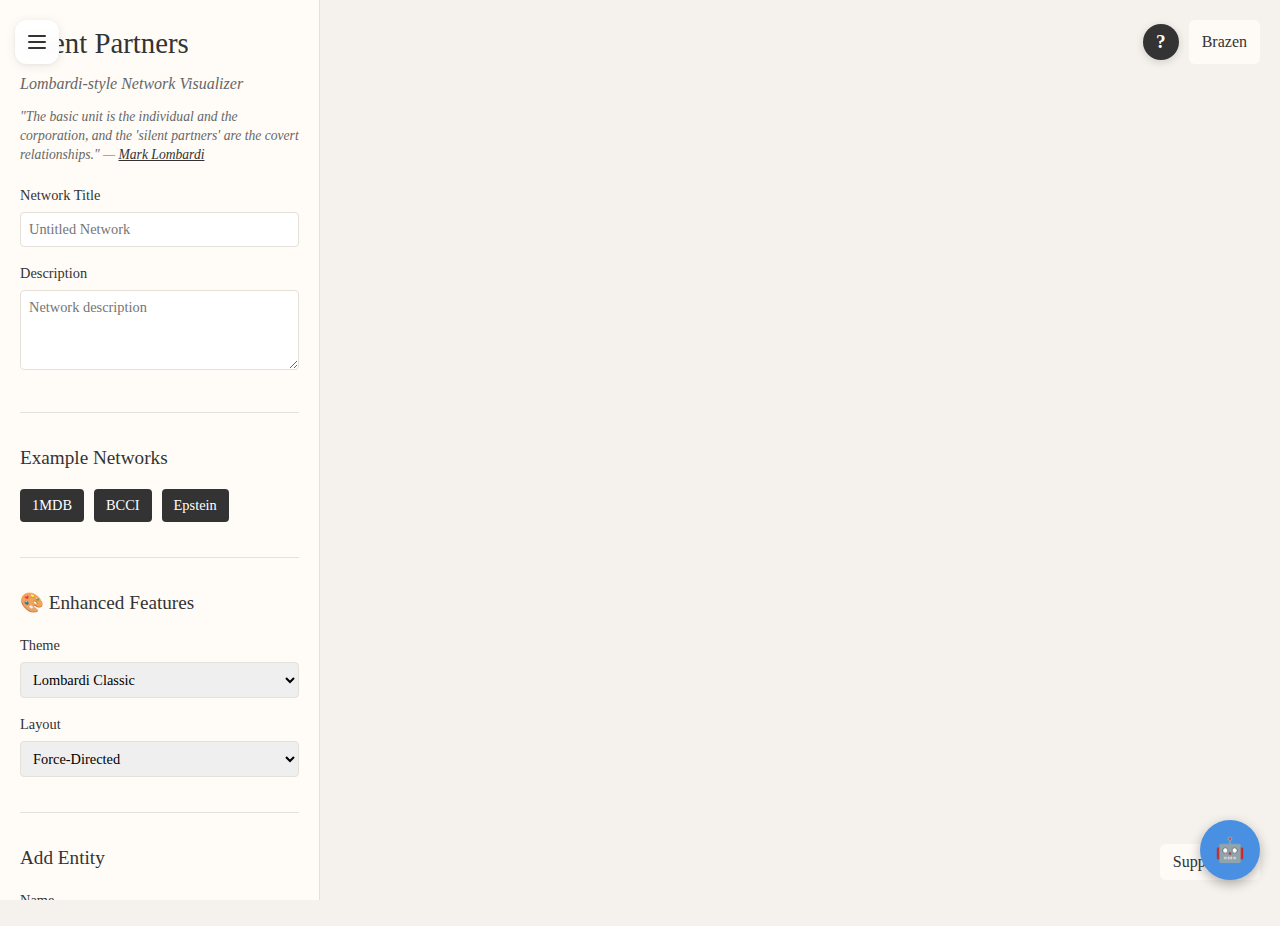
<file: index.html>
<!DOCTYPE html>

<html lang="en">
<head>
    <meta charset="UTF-8">
    <meta name="viewport" content="width=device-width, initial-scale=1.0">
    <title>Silent Partners - Lombardi-style Network Visualizer</title>
    <meta name="description" content="Create network visualizations in the tradition of Mark Lombardi. A tool for exploring the covert relationships between individuals and corporations.">
    
    <!-- Favicon -->
    <link rel="icon" type="image/png" href="assets/img/favicon.png">
    <link rel="shortcut icon" type="image/png" href="assets/img/favicon.png">
    <link rel="apple-touch-icon" href="assets/img/favicon.png">
    
    <!-- Open Graph / Facebook -->
    <meta property="og:type" content="website">
    <meta property="og:url" content="https://silentpartners.app/">
    <meta property="og:title" content="Silent Partners - Lombardi-style Network Visualizer">
    <meta property="og:description" content="Create network visualizations in the tradition of Mark Lombardi. A tool for exploring the covert relationships between individuals and corporations.">
    <meta property="og:image" content="https://silentpartners.app/assets/img/Silent Partners.png">
    <meta property="og:image:width" content="1200">
    <meta property="og:image:height" content="630">
    
    <!-- Twitter -->
    <meta property="twitter:card" content="summary_large_image">
    <meta property="twitter:url" content="https://silentpartners.app/">
    <meta property="twitter:title" content="Silent Partners - Lombardi-style Network Visualizer">
    <meta property="twitter:description" content="Create network visualizations in the tradition of Mark Lombardi. A tool for exploring the covert relationships between individuals and corporations.">
    <meta property="twitter:image" content="https://silentpartners.app/assets/img/Silent Partners.png">
    
    <!-- Additional SEO -->
    <meta name="author" content="Project Brazen">
    <meta name="keywords" content="network visualization, Mark Lombardi, data visualization, corruption, investigations, relationships, silent partners">
    <meta name="theme-color" content="#F5F2ED">
    
    <link rel="stylesheet" href="styles.css">
    <link rel="stylesheet" href="social-graphics.css">
    <link rel="stylesheet" href="ai-extraction.css">
    <link rel="stylesheet" href="ai-extraction-modal.css">
    <link rel="stylesheet" href="ai-inference.css">
    <script>
        // UNCONDITIONAL TOP-LEVEL LOGGING
        console.log('🔍 HTML document head executing');
    </script>
</head>
<body>
    <script>
        // UNCONDITIONAL TOP-LEVEL LOGGING
        console.log('🔍 HTML body start executing');
        console.log('🔍 Document ready state:', document.readyState);
    </script>
    <div id="loading">
        <div class="loading-content">
            <h1>Silent Partners</h1>
            <p>Lombardi-style Network Visualizer</p>
            <div class="spinner"></div>
        </div>
    </div>

<div id="app">
    <!-- Toggle button outside of controls so it's always visible -->
    <button id="toggle-controls" class="toggle-button" aria-label="Toggle sidebar"></button>
    
    <div id="controls">
        <div class="control-section">
            <h2>Silent Partners</h2>
            <p class="subtitle">Lombardi-style Network Visualizer</p>
            <p class="quote">"The basic unit is the individual and the corporation, and the 'silent partners' are the covert relationships." — <a href="https://cms.megaphone.fm/channel/illuminator" target="_blank" rel="noopener">Mark Lombardi</a></p>
            
            <div class="form-group">
                <label for="network-title">Network Title</label>
                <input type="text" id="network-title" placeholder="Untitled Network">
            </div>
            
            <div class="form-group">
                <label for="network-description">Description</label>
                <textarea id="network-description" placeholder="Network description"></textarea>
            </div>
        </div>
        
        <div class="control-section">
            <h3>Example Networks</h3>
            <div class="button-group">
                <button id="load-1mdb">1MDB</button>
                <button id="load-bcci">BCCI</button>
                <button id="load-epstein">Epstein</button>
            </div>
        </div>
        
        <div class="control-section">
            <h3>🎨 Enhanced Features</h3>
            <div class="form-group">
                <label for="theme-select">Theme</label>
                <select id="theme-select">
                    <option>Lombardi Classic</option>
                    <option>Clean Minimal</option>
                    <option>Dark Mode</option>
                    <option>Corporate</option>
                    <option>Vibrant</option>
                </select>
            </div>
            <div class="form-group">
                <label for="layout-select-enhanced">Layout</label>
                <select id="layout-select-enhanced">
                    <option>Force-Directed</option>
                    <option>Circular</option>
                    <option>Radial</option>
                    <option>Hierarchical</option>
                    <option>Timeline</option>
                </select>
            </div>
        </div>
        
        <div class="control-section">
            <h3>Add Entity</h3>
            <form id="entity-form">
                <div class="form-group">
                    <label for="entity-name">Name</label>
                    <input type="text" id="entity-name" required>
                </div>
                
                <div class="form-group">
                    <label for="entity-type">Type</label>
                    <select id="entity-type">
                        <option value="person">Person</option>
                        <option value="corporation">Corporation</option>
                        <option value="government">Government</option>
                        <option value="financial">Financial</option>
                        <option value="organization">Organization</option>
                    </select>
                </div>
                
                <div class="form-group">
                    <label for="entity-importance">Importance</label>
                    <input type="range" id="entity-importance" min="0.1" max="1" step="0.1" value="0.5">
                </div>
                
                <div class="form-group">
                    <label for="entity-date">Date (optional)</label>
                    <input type="text" id="entity-date" placeholder="YYYY or YYYY-YYYY">
                </div>
                
                <button type="submit">Add Entity</button>
            </form>
            
            <div id="entity-list" class="item-list"></div>
        </div>
        
        <div class="control-section">
            <h3>Add Relationship</h3>
            <form id="relationship-form">
                <div class="form-group">
                    <label for="source-entity">Source</label>
                    <select id="source-entity" required>
                        <option value="">Select entity</option>
                    </select>
                </div>
                
                <div class="form-group">
                    <label for="target-entity">Target</label>
                    <select id="target-entity" required>
                        <option value="">Select entity</option>
                    </select>
                </div>
                
                <div class="form-group">
                    <label for="relationship-type">Type</label>
                    <input type="text" id="relationship-type" placeholder="e.g. Invested in">
                </div>
                
                <div class="form-group">
                    <label for="relationship-value">Value (optional)</label>
                    <input type="text" id="relationship-value" placeholder="e.g. 1000000">
                </div>
                
                <div class="form-group">
                    <label for="relationship-date">Date (optional)</label>
                    <input type="text" id="relationship-date" placeholder="YYYY or YYYY-YYYY">
                </div>
                
                <div class="form-group">
                    <label for="relationship-status">Status</label>
                    <select id="relationship-status">
                        <option value="confirmed">Confirmed</option>
                        <option value="suspected">Suspected</option>
                        <option value="former">Former</option>
                    </select>
                </div>
                
                <button type="submit">Add Relationship</button>
            </form>
            
            <div id="relationship-list" class="item-list"></div>
        </div>
        
        <div class="control-section">
            <h3>Layout</h3>
            <div class="form-group">
                <label for="layout-select">Layout Type</label>
                <select id="layout-select">
                    <option value="force">Force-Directed</option>
                    <option value="circular">Circular</option>
                    <option value="radial">Radial</option>
                    <option value="timeline">Timeline</option>
                </select>
            </div>
            
            <div class="form-group">
                <label for="curvature-slider">Curvature: <span id="curvature-value">1.0</span></label>
                <input type="range" id="curvature-slider" min="0.1" max="1" step="0.1" value="1.0">
            </div>
            
            <div class="form-group checkbox">
                <input type="checkbox" id="show-dates">
                <label for="show-dates">Show Dates</label>
            </div>
            
            <button id="regenerate-layout">Regenerate Layout</button>
        </div>
        
        <div class="control-section">
            <h3>Export</h3>
            <button id="create-artwork">Generate Artwork</button>
            
            <div style="margin-top: 10px; display: flex; gap: 10px;">
                <button id="export-png-btn" class="btn btn-primary" style="flex: 1;">📸 Export PNG</button>
                <button id="export-svg-btn" class="btn btn-secondary" style="flex: 1;">🎨 Export SVG</button>
            </div>
            
            <div class="form-group checkbox" style="margin-top: 15px;">
                <input type="checkbox" id="show-title-card">
                <label for="show-title-card">Show Title Card</label>
            </div>
            
            <div id="artworkTitle" class="title-card" style="display: none;">
                <h2 id="titleCardTitle">Untitled Network</h2>
                <p id="titleCardNotes">Network visualization</p>
            </div>
        </div>
        
        <div class="control-section">
            <h3>Save/Load</h3>
            <div class="button-group">
                <button id="save-browser">Save to Browser</button>
                <button id="load-browser">Load from Browser</button>
            </div>
            <div class="button-group">
                <button id="export-data">Export Data</button>
                <button id="import-data">Import Data</button>
                <input type="file" id="import-file-input" accept=".json" style="display: none;">
            </div>
            <div class="button-group">
                <button id="clear-network" class="danger">Clear Network</button>
            </div>
        </div>
    </div>
    
    <div id="visualization">
        <div class="top-right-controls">
            <button id="info-toggle" class="info-toggle-button" aria-label="Toggle info panel">?</button>
            <a href="https://www.projectbrazen.com" target="_blank" rel="noopener" class="brazen-link">Brazen</a>
        </div>
        
        <div class="bottom-right-controls">
            <div class="support-dropdown">
                <button id="support-toggle" class="support-button" aria-label="Support us">Support us!</button>
                <div id="support-options" class="support-options">
                    <a href="https://whalehunting.projectbrazen.com/#/portal/subscribe" target="_blank" rel="noopener" class="support-option">Subscribe to Whale Hunting</a>
                    <a href="https://whalehunting.projectbrazen.com/#/portal/support" target="_blank" rel="noopener" class="support-option">Send us a tip</a>
                </div>
            </div>
        </div>
        
        <div id="info-panel" class="info-panel">
            <div class="info-panel-content">
                <button id="info-close" class="info-close-button" aria-label="Close info panel">&times;</button>
                <h3>Got a tip or want to collaborate?</h3>
                <p>We welcome leads, ideas, and partnership opportunities. Contact us securely at:</p>
                <p class="contact-email"><em>silentpartners@projectbrazen.com</em></p>
                <p class="confidential-note">All correspondence is confidential.</p>
            </div>
        </div>
        
        <svg id="network-svg"></svg>
        <div class="hover-info"></div>
    </div>
</div>

<div id="export-modal" class="modal">
    <div class="modal-content">
        <div class="modal-header">
            <h2>Export Artwork</h2>
            <button id="export-close" class="close-button">&times;</button>
        </div>
        
        <div class="modal-body">
            <div class="export-options">
                <div class="form-group">
                    <label for="export-title">Title</label>
                    <input type="text" id="export-title" placeholder="Network Title">
                </div>
                
                <div class="form-group">
                    <label for="export-subtitle">Subtitle (optional)</label>
                    <input type="text" id="export-subtitle" placeholder="Subtitle">
                </div>
                
                <div class="form-group">
                    <label for="export-notes">Notes (optional)</label>
                    <textarea id="export-notes" placeholder="Additional notes or context"></textarea>
                </div>
                
                <div class="format-selector">
                    <h3>Format</h3>
                    <div class="format-options">
                        <div class="format-option" data-format="square">
                            <div class="format-preview square"></div>
                            <span>Square</span>
                            <span class="format-size">2400×2400</span>
                        </div>
                        <div class="format-option" data-format="landscape">
                            <div class="format-preview landscape"></div>
                            <span>Landscape</span>
                            <span class="format-size">2400×1350</span>
                        </div>
                        <div class="format-option selected" data-format="print">
                            <div class="format-preview print"></div>
                            <span>Print</span>
                            <span class="format-size">2400×3000</span>
                        </div>
                    </div>
                </div>
            </div>
            
            <div class="export-preview-container">
                <h3>Preview</h3>
                <canvas id="export-preview"></canvas>
            </div>
            
            <div class="export-actions">
                <button id="download-artwork">Download</button>
                <button id="share-artwork">Share</button>
            </div>
        </div>
    </div>
</div>

<!-- SVG Definitions -->
<svg width="0" height="0">
    <defs>
        <marker id="arrowhead" viewBox="0 -5 10 10" refX="8" refY="0" markerWidth="6" markerHeight="6" orient="auto">
            <path d="M0,-5L10,0L0,5" fill="#2A2A2A"></path>
        </marker>
    </defs>
</svg>

<!-- Scripts -->
<script src="https://d3js.org/d3.v7.min.js"></script>
<script src="initial_data.js?v=2"></script>
<script src="lombardi-visualizer.js?v=2"></script>
<script src="working-enhancements.js?v=2"></script>
<script src="export-feature.js?v=2"></script>
<script src="ai-extraction.js?v=2"></script>
<script src="ai-extraction-backend.js?v=4"></script>
<script src="graph-analysis.js?v=2"></script>
<script src="relationship-inference.js?v=2"></script>
<script src="ai-visualizer-integration.js?v=2"></script>
<script src="ai-extraction-modal.js?v=2"></script>

</body>
</html>
</file>
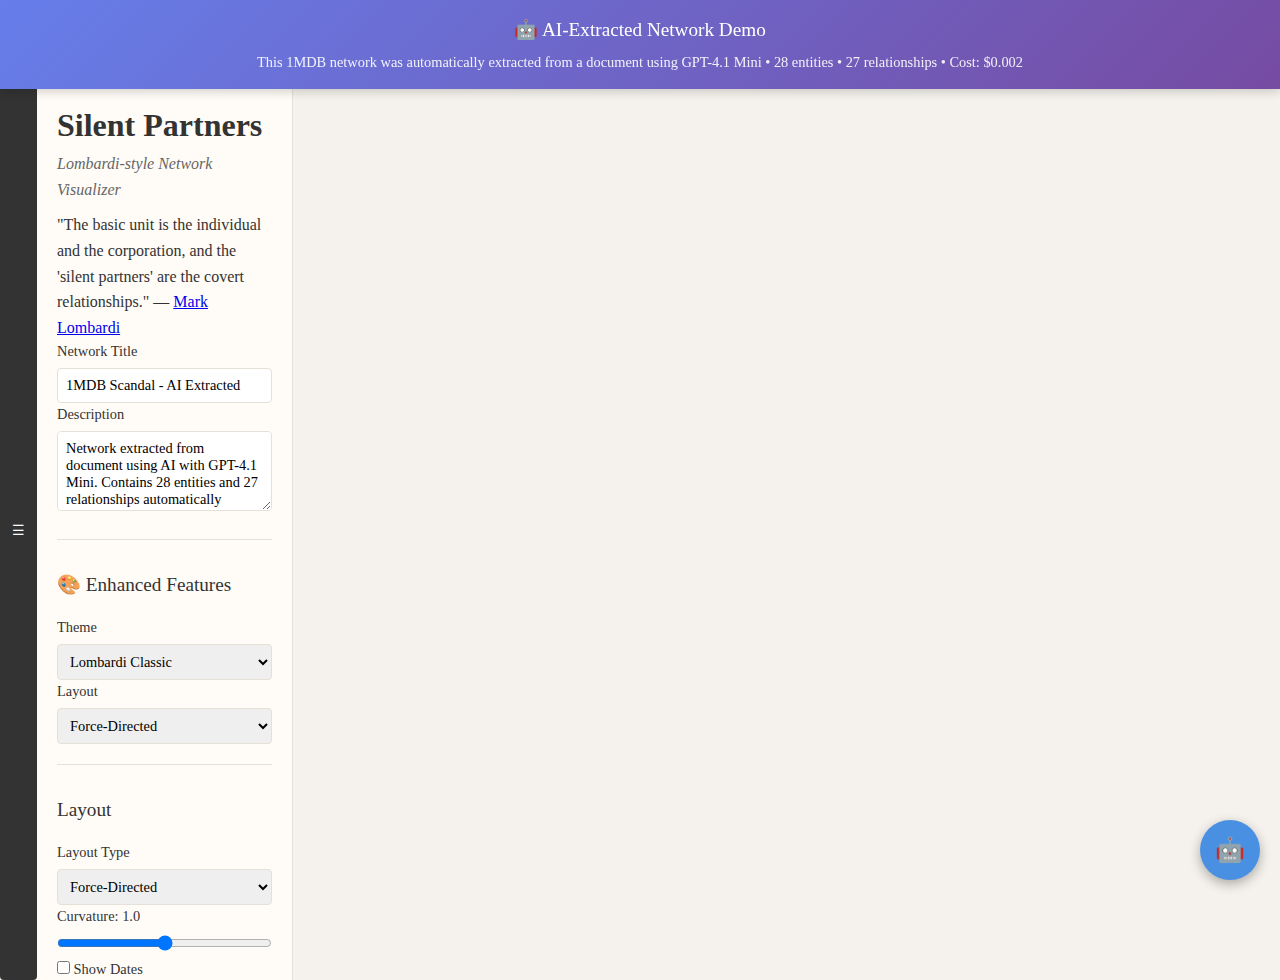
<file: demo_ai_extraction.html>
<!DOCTYPE html>
<html lang="en">
<head>
    <meta charset="UTF-8">
    <meta name="viewport" content="width=device-width, initial-scale=1.0">
    <title>AI-Extracted 1MDB Network - Silent Partners</title>
    <link rel="stylesheet" href="styles.css">
    <link rel="stylesheet" href="ai-extraction.css">
    <link rel="stylesheet" href="ai-extraction-modal.css">
    <style>
        .demo-banner {
            position: fixed;
            top: 0;
            left: 0;
            right: 0;
            background: linear-gradient(135deg, #667eea 0%, #764ba2 100%);
            color: white;
            padding: 15px;
            text-align: center;
            z-index: 10000;
            font-family: Georgia, serif;
            box-shadow: 0 2px 10px rgba(0,0,0,0.2);
        }
        .demo-banner h2 {
            margin: 0 0 5px 0;
            font-size: 1.2em;
        }
        .demo-banner p {
            margin: 0;
            font-size: 0.9em;
            opacity: 0.9;
        }
        body {
            padding-top: 80px;
        }
    </style>
</head>
<body>
    <div class="demo-banner">
        <h2>🤖 AI-Extracted Network Demo</h2>
        <p>This 1MDB network was automatically extracted from a document using GPT-4.1 Mini • 28 entities • 27 relationships • Cost: $0.002</p>
    </div>

    <div id="app">
        <button id="toggle-sidebar" aria-label="Toggle sidebar">☰</button>
        
        <div id="controls" class="sidebar">
            <div class="sidebar-header">
                <h1>Silent Partners</h1>
                <p class="subtitle">Lombardi-style Network Visualizer</p>
                <blockquote>
                    "The basic unit is the individual and the corporation, and the 'silent partners' are the covert relationships."
                    — <a href="https://cms.megaphone.fm/channel/illuminator" target="_blank">Mark Lombardi</a>
                </blockquote>
            </div>

            <div class="control-section">
                <label for="network-title">Network Title</label>
                <input type="text" id="network-title" value="1MDB Scandal - AI Extracted" placeholder="Untitled Network">
                
                <label for="network-description">Description</label>
                <textarea id="network-description" rows="3">Network extracted from document using AI with GPT-4.1 Mini. Contains 28 entities and 27 relationships automatically identified from a 4,446-character document about the 1MDB financial scandal.</textarea>
            </div>

            <div class="control-section">
                <h3>🎨 Enhanced Features</h3>
                
                <label for="theme-select">Theme</label>
                <select id="theme-select">
                    <option value="lombardi">Lombardi Classic</option>
                    <option value="minimal">Clean Minimal</option>
                    <option value="dark">Dark Mode</option>
                    <option value="corporate">Corporate</option>
                    <option value="vibrant">Vibrant</option>
                </select>

                <label for="layout-select">Layout</label>
                <select id="layout-select">
                    <option value="force">Force-Directed</option>
                    <option value="circular">Circular</option>
                    <option value="radial">Radial</option>
                    <option value="hierarchical">Hierarchical</option>
                    <option value="timeline">Timeline</option>
                </select>
            </div>

            <div class="control-section">
                <h3>Layout</h3>
                <label for="layout-type-select">Layout Type</label>
                <select id="layout-type-select">
                    <option value="force">Force-Directed</option>
                    <option value="circular">Circular</option>
                    <option value="radial">Radial</option>
                </select>
                
                <label for="curvature-slider">Curvature: <span id="curvature-value">1.0</span></label>
                <input type="range" id="curvature-slider" min="0" max="2" step="0.1" value="1.0">
                
                <label>
                    <input type="checkbox" id="show-dates"> Show Dates
                </label>
                
                <button id="regenerate-layout">Regenerate Layout</button>
            </div>

            <div class="control-section">
                <h3>Export</h3>
                <button id="export-png">📸 Export PNG</button>
                <button id="export-svg">🎨 Export SVG</button>
            </div>
        </div>

        <svg id="network-svg"></svg>
    </div>

    <script src="https://d3js.org/d3.v7.min.js"></script>
    <script src="lombardi-visualizer.js"></script>
    <script src="export-feature.js"></script>
    <script src="ai-extraction.js"></script>
    <script src="ai-extraction-modal.js"></script>
    <script src="ai-visualizer-integration.js"></script>
    
    <script>
        // Auto-load the AI-extracted network
        console.log('Loading AI-extracted 1MDB network...');
        
        fetch('ai_extracted_1mdb.json')
            .then(response => response.json())
            .then(data => {
                console.log('✅ Loaded AI-extracted network:', data);
                console.log(`Nodes: ${data.nodes.length}, Links: ${data.links.length}`);
                
                // Load into visualizer
                if (typeof visualizer !== 'undefined') {
                    visualizer.loadNetwork(data);
                    console.log('✅ Network loaded into visualizer');
                } else {
                    console.error('❌ Visualizer not found');
                }
            })
            .catch(error => {
                console.error('❌ Error loading network:', error);
            });
    </script>
</body>
</html>
</file>
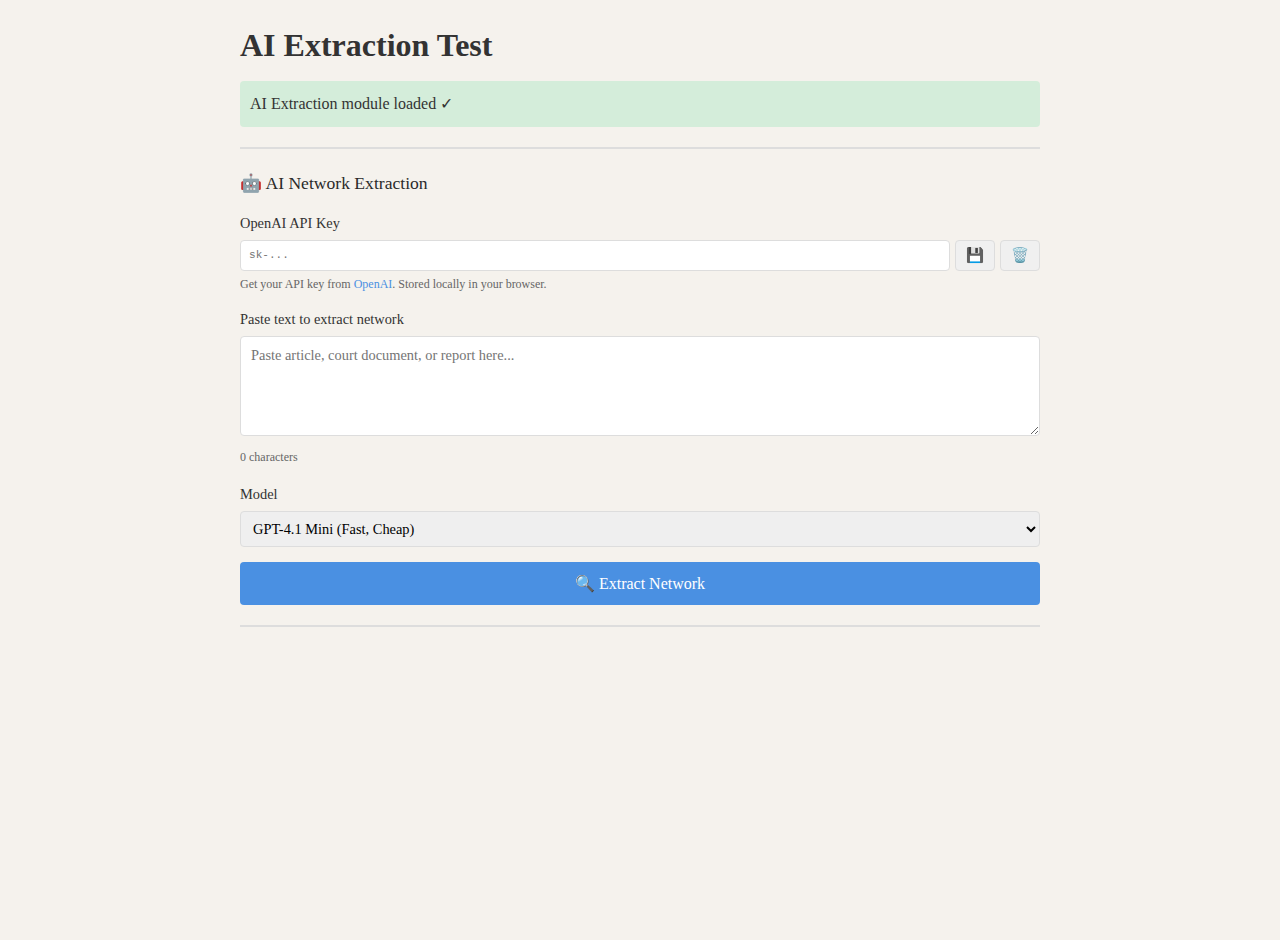
<file: test-ai-extraction.html>
<!DOCTYPE html>
<html lang="en">
<head>
    <meta charset="UTF-8">
    <meta name="viewport" content="width=device-width, initial-scale=1.0">
    <title>AI Extraction Test</title>
    <link rel="stylesheet" href="styles.css">
    <link rel="stylesheet" href="ai-extraction.css">
    <style>
        body {
            margin: 20px;
            font-family: Georgia, serif;
        }
        .test-container {
            max-width: 800px;
            margin: 0 auto;
        }
        #status {
            padding: 10px;
            margin: 10px 0;
            background: #f0f0f0;
            border-radius: 4px;
        }
    </style>
</head>
<body>
    <div class="test-container">
        <h1>AI Extraction Test</h1>
        
        <div id="status">Initializing...</div>
        
        <div class="sidebar">
            <!-- AI extraction UI will be inserted here -->
        </div>
    </div>

    <script src="https://d3js.org/d3.v7.min.js"></script>
    <script src="ai-extraction.js"></script>
    <script>
        // Mock visualizer for testing
        window.silentPartners = window.silentPartners || {};
        window.silentPartners.state = { nodes: [], links: [], nextNodeId: 1 };
        window.silentPartners.updateVisualization = function() {
            console.log('Mock: updateVisualization called');
        };
        window.silentPartners.addNodeFromData = function(nodeData) {
            console.log('Mock: addNodeFromData', nodeData);
            const id = nodeData.id || `node_${window.silentPartners.state.nextNodeId++}`;
            window.silentPartners.state.nodes.push({
                id: id,
                name: nodeData.name,
                type: nodeData.type || "person",
                importance: nodeData.importance || 0.5
            });
        };
        
        // Wait for visualizer mock
        setTimeout(() => {
            window.silentPartners.visualizer = {
                addEntity: function(name, type, importance, description) {
                    console.log('Mock: addEntity', name, type, importance);
                    window.silentPartners.addNodeFromData({
                        name: name,
                        type: type,
                        importance: importance / 5,
                        description: description
                    });
                    document.getElementById('status').textContent = `Added entity: ${name}`;
                    return true;
                },
                addRelationship: function(source, target, type, value, date, status) {
                    console.log('Mock: addRelationship', source, '→', target);
                    document.getElementById('status').textContent = `Added relationship: ${source} → ${target}`;
                    return true;
                },
                getState: function() {
                    return window.silentPartners.state;
                },
                entityExists: function(name) {
                    return window.silentPartners.state.nodes.some(n => 
                        n.name.toLowerCase() === name.toLowerCase()
                    );
                }
            };
            
            document.getElementById('status').textContent = 'Mock visualizer ready. Loading AI extraction UI...';
        }, 100);
    </script>
    <script src="ai-extraction-ui.js"></script>
    <script>
        // Debug logging
        setTimeout(() => {
            const status = document.getElementById('status');
            if (window.silentPartners?.aiExtraction) {
                status.textContent = 'AI Extraction module loaded ✓';
                status.style.background = '#d4edda';
            } else {
                status.textContent = 'AI Extraction module NOT loaded ✗';
                status.style.background = '#f8d7da';
            }
        }, 500);
    </script>
</body>
</html>
</file>
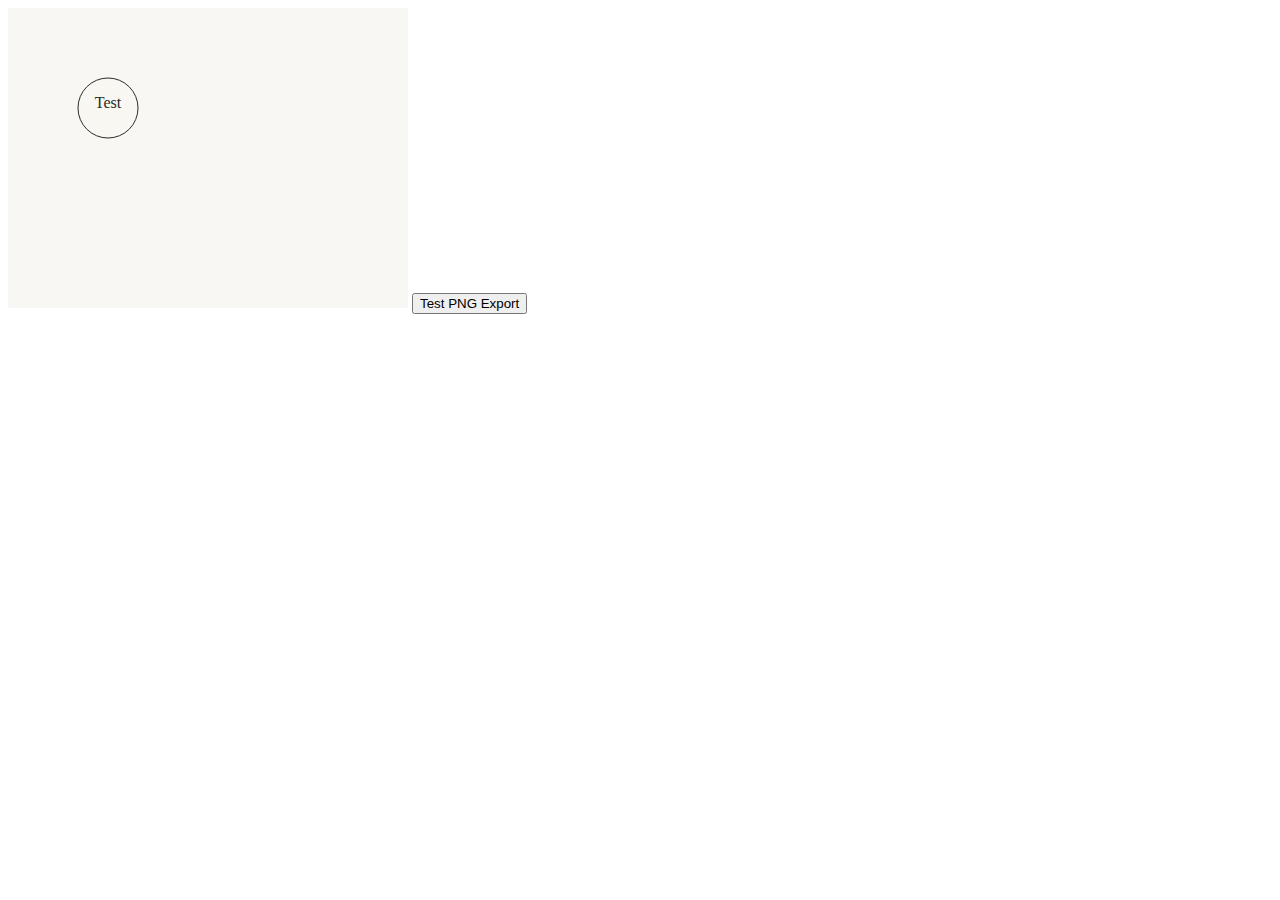
<file: test_export.html>
<!DOCTYPE html>
<html>
<head>
    <title>Export Test</title>
</head>
<body>
    <svg id="network-svg" width="400" height="300">
        <rect width="100%" height="100%" fill="#F9F7F4"/>
        <circle cx="100" cy="100" r="30" fill="rgba(249, 246, 238, 0.6)" stroke="#2A2A2A"/>
        <text x="100" y="100" text-anchor="middle" fill="#2A2A2A">Test</text>
    </svg>
    
    <button id="test-export">Test PNG Export</button>
    <div id="output"></div>
    
    <script src="export-feature.js"></script>
    <script>
        document.getElementById('test-export').onclick = function() {
            document.getElementById('output').innerHTML = 'Calling export function...';
            if (window.silentPartners && window.silentPartners.exportAsPNG) {
                window.silentPartners.exportAsPNG();
                document.getElementById('output').innerHTML += '<br>Function called!';
            } else {
                document.getElementById('output').innerHTML += '<br>ERROR: Function not found!';
            }
        };
    </script>
</body>
</html>
</file>
<file: social-graphics.css>
/* Social Media Graphics Styles */

.platform-grid {
    display: grid;
    grid-template-columns: repeat(2, 1fr);
    gap: 15px;
    margin: 20px 0;
}

.platform-btn {
    display: flex;
    flex-direction: column;
    align-items: center;
    padding: 20px;
    border: 2px solid #E0E0E0;
    border-radius: 8px;
    background: white;
    cursor: pointer;
    transition: all 0.3s ease;
}

.platform-btn:hover {
    border-color: #2A2A2A;
    transform: translateY(-2px);
    box-shadow: 0 4px 12px rgba(0,0,0,0.1);
}

.platform-btn.selected {
    border-color: #E74C3C;
    background: #FFF5F5;
}

.platform-icon {
    font-size: 40px;
    margin-bottom: 10px;
}

.platform-name {
    font-weight: bold;
    font-size: 16px;
    margin-bottom: 5px;
}

.platform-size {
    font-size: 12px;
    color: #666;
}

.template-grid {
    display: grid;
    grid-template-columns: repeat(4, 1fr);
    gap: 10px;
    margin: 20px 0;
}

.template-btn {
    padding: 15px;
    border: 2px solid #E0E0E0;
    border-radius: 6px;
    background: white;
    cursor: pointer;
    font-size: 14px;
    transition: all 0.3s ease;
}

.template-btn:hover {
    border-color: #2A2A2A;
    background: #F5F5F5;
}

.template-btn.selected {
    border-color: #E74C3C;
    background: #FFF5F5;
    font-weight: bold;
}

.social-form {
    margin: 20px 0;
}

.social-preview {
    margin: 20px 0;
    text-align: center;
}

#social-preview-canvas {
    max-width: 100%;
    border: 1px solid #E0E0E0;
    border-radius: 4px;
    margin-top: 10px;
}

.social-actions {
    display: flex;
    gap: 10px;
    justify-content: center;
    margin-top: 20px;
}

.primary-btn {
    padding: 12px 30px;
    background: #E74C3C;
    color: white;
    border: none;
    border-radius: 6px;
    font-size: 16px;
    font-weight: bold;
    cursor: pointer;
    transition: all 0.3s ease;
}

.primary-btn:hover {
    background: #C0392B;
    transform: translateY(-2px);
    box-shadow: 0 4px 12px rgba(231, 76, 60, 0.3);
}

.secondary-btn {
    padding: 12px 30px;
    background: white;
    color: #2A2A2A;
    border: 2px solid #2A2A2A;
    border-radius: 6px;
    font-size: 16px;
    font-weight: bold;
    cursor: pointer;
    transition: all 0.3s ease;
}

.secondary-btn:hover:not(:disabled) {
    background: #2A2A2A;
    color: white;
    transform: translateY(-2px);
}

.secondary-btn:disabled {
    opacity: 0.5;
    cursor: not-allowed;
}

.social-options h3,
.template-options h3 {
    font-size: 18px;
    margin-bottom: 10px;
    color: #2A2A2A;
}
</file>
<file: ai-extraction.css>
/**
 * AI Extraction Styles for Silent Partners
 */

.ai-extraction-section {
    margin: 20px 0;
    padding: 20px 0;
    border-top: 2px solid #ddd;
    border-bottom: 2px solid #ddd;
}

.ai-extraction-section h3 {
    margin: 0 0 15px 0;
    font-size: 1.1em;
    color: #2A2A2A;
}

/* API Key Configuration */
.ai-config {
    margin-bottom: 15px;
}

.ai-config label {
    display: block;
    margin-bottom: 5px;
    font-weight: 500;
    font-size: 0.9em;
}

.api-key-input-group {
    display: flex;
    gap: 5px;
    margin-bottom: 5px;
}

.api-key-input-group input {
    flex: 1;
    padding: 8px;
    border: 1px solid #ddd;
    border-radius: 4px;
    font-family: monospace;
    font-size: 0.85em;
}

.btn-small {
    padding: 6px 10px;
    background: #f0f0f0;
    border: 1px solid #ddd;
    border-radius: 4px;
    cursor: pointer;
    font-size: 0.9em;
}

.btn-small:hover {
    background: #e0e0e0;
}

.help-text {
    display: block;
    font-size: 0.75em;
    color: #666;
    line-height: 1.4;
}

.help-text a {
    color: #4A90E2;
    text-decoration: none;
}

.help-text a:hover {
    text-decoration: underline;
}

/* Text Input */
.ai-input-section {
    margin: 15px 0;
}

.ai-input-section label {
    display: block;
    margin-bottom: 5px;
    font-weight: 500;
    font-size: 0.9em;
}

#ai-text-input {
    width: 100%;
    padding: 10px;
    border: 1px solid #ddd;
    border-radius: 4px;
    font-family: inherit;
    font-size: 0.9em;
    resize: vertical;
    min-height: 100px;
}

#ai-text-input:focus {
    outline: none;
    border-color: #4A90E2;
}

.ai-text-stats {
    margin-top: 5px;
    font-size: 0.75em;
    color: #666;
}

/* Model Selection */
.ai-model-select {
    margin: 15px 0;
}

.ai-model-select label {
    display: block;
    margin-bottom: 5px;
    font-weight: 500;
    font-size: 0.9em;
}

#ai-model {
    width: 100%;
    padding: 8px;
    border: 1px solid #ddd;
    border-radius: 4px;
    font-size: 0.9em;
}

/* Buttons */
.btn-primary {
    width: 100%;
    padding: 12px;
    background: #4A90E2;
    color: white;
    border: none;
    border-radius: 4px;
    font-size: 1em;
    font-weight: 500;
    cursor: pointer;
    transition: background 0.2s;
}

.btn-primary:hover {
    background: #357ABD;
}

.btn-primary:disabled {
    background: #ccc;
    cursor: not-allowed;
}

.btn-success {
    width: 100%;
    padding: 12px;
    background: #5CB85C;
    color: white;
    border: none;
    border-radius: 4px;
    font-size: 1em;
    font-weight: 500;
    cursor: pointer;
    transition: background 0.2s;
    margin-top: 15px;
}

.btn-success:hover {
    background: #4CAE4C;
}

.btn-tiny {
    padding: 4px 8px;
    background: #f8f8f8;
    border: 1px solid #ddd;
    border-radius: 3px;
    font-size: 0.75em;
    cursor: pointer;
}

.btn-tiny:hover {
    background: #e8e8e8;
}

/* Status Messages */
.ai-status {
    margin: 10px 0;
    padding: 10px;
    border-radius: 4px;
    font-size: 0.9em;
}

.ai-status-info {
    background: #D9EDF7;
    color: #31708F;
    border: 1px solid #BCE8F1;
}

.ai-status-success {
    background: #DFF0D8;
    color: #3C763D;
    border: 1px solid #D6E9C6;
}

.ai-status-error {
    background: #F2DEDE;
    color: #A94442;
    border: 1px solid #EBCCD1;
}

/* Results */
.ai-results {
    margin-top: 20px;
}

.ai-results h4 {
    margin: 0 0 15px 0;
    font-size: 1em;
    color: #2A2A2A;
}

.results-section {
    margin-bottom: 20px;
}

.results-header {
    display: flex;
    justify-content: space-between;
    align-items: center;
    margin-bottom: 10px;
}

.results-header h5 {
    margin: 0;
    font-size: 0.95em;
    color: #2A2A2A;
}

.results-header h5 span {
    display: inline-block;
    margin-left: 5px;
    padding: 2px 8px;
    background: #4A90E2;
    color: white;
    border-radius: 10px;
    font-size: 0.85em;
}

.results-actions {
    display: flex;
    gap: 5px;
}

.results-list {
    max-height: 300px;
    overflow-y: auto;
    border: 1px solid #ddd;
    border-radius: 4px;
    padding: 10px;
    background: #fafafa;
}

.result-item {
    margin-bottom: 12px;
    padding-bottom: 12px;
    border-bottom: 1px solid #eee;
}

.result-item:last-child {
    margin-bottom: 0;
    padding-bottom: 0;
    border-bottom: none;
}

.result-item label {
    display: flex;
    align-items: center;
    gap: 8px;
    cursor: pointer;
    font-size: 0.9em;
}

.result-item input[type="checkbox"] {
    cursor: pointer;
}

.entity-name {
    font-weight: 500;
    color: #2A2A2A;
}

.entity-type {
    display: inline-block;
    padding: 2px 6px;
    background: #e0e0e0;
    border-radius: 3px;
    font-size: 0.75em;
    text-transform: uppercase;
    color: #666;
}

.entity-importance {
    font-size: 0.8em;
}

.entity-description {
    margin: 5px 0 0 25px;
    font-size: 0.8em;
    color: #666;
    line-height: 1.4;
}

.rel-source,
.rel-target {
    font-weight: 500;
    color: #2A2A2A;
}

.rel-arrow {
    color: #999;
}

.rel-details {
    margin: 5px 0 0 25px;
    font-size: 0.8em;
    display: flex;
    gap: 8px;
    flex-wrap: wrap;
}

.rel-type {
    display: inline-block;
    padding: 2px 6px;
    background: #D4E6F1;
    border-radius: 3px;
    font-size: 0.9em;
    color: #2874A6;
}

.rel-status {
    display: inline-block;
    padding: 2px 6px;
    background: #FCF3CF;
    border-radius: 3px;
    font-size: 0.9em;
    color: #7D6608;
}

.rel-value {
    display: inline-block;
    padding: 2px 6px;
    background: #D5F4E6;
    border-radius: 3px;
    font-size: 0.9em;
    color: #0E6655;
}

.rel-description {
    margin: 5px 0 0 25px;
    font-size: 0.8em;
    color: #666;
    line-height: 1.4;
}

/* Scrollbar styling for results list */
.results-list::-webkit-scrollbar {
    width: 8px;
}

.results-list::-webkit-scrollbar-track {
    background: #f1f1f1;
    border-radius: 4px;
}

.results-list::-webkit-scrollbar-thumb {
    background: #ccc;
    border-radius: 4px;
}

.results-list::-webkit-scrollbar-thumb:hover {
    background: #999;
}
</file>
<file: ai-extraction-modal.css>
/**
 * AI Extraction Modal Styles
 */

/* Toolbar button */
.ai-toolbar-button {
    padding: 8px 16px;
    background: #4A90E2;
    color: white;
    border: none;
    border-radius: 4px;
    font-size: 0.9em;
    font-weight: 500;
    cursor: pointer;
    transition: background 0.2s;
    margin-left: 10px;
}

.ai-toolbar-button:hover {
    background: #357ABD;
}

/* Floating button (fallback) */
.ai-floating-button {
    position: fixed;
    bottom: 20px;
    right: 20px;
    width: 60px;
    height: 60px;
    background: #4A90E2;
    color: white;
    border: none;
    border-radius: 50%;
    font-size: 1.5em;
    cursor: pointer;
    box-shadow: 0 4px 12px rgba(0,0,0,0.3);
    transition: all 0.2s;
    z-index: 999;
}

.ai-floating-button:hover {
    background: #357ABD;
    transform: scale(1.1);
}

/* Modal overlay */
.ai-modal {
    display: none;
    position: fixed;
    top: 0;
    left: 0;
    width: 100%;
    height: 100%;
    z-index: 10000;
    align-items: center;
    justify-content: center;
}

.ai-modal-overlay {
    position: absolute;
    top: 0;
    left: 0;
    width: 100%;
    height: 100%;
    background: rgba(0, 0, 0, 0.6);
    backdrop-filter: blur(4px);
}

/* Modal content */
.ai-modal-content {
    position: relative;
    width: 90%;
    max-width: 800px;
    max-height: 90vh;
    background: #F5F2ED;
    border-radius: 8px;
    box-shadow: 0 8px 32px rgba(0,0,0,0.3);
    display: flex;
    flex-direction: column;
    overflow: hidden;
}

/* Modal header */
.ai-modal-header {
    display: flex;
    justify-content: space-between;
    align-items: center;
    padding: 20px 24px;
    border-bottom: 2px solid #ddd;
    background: #fff;
}

.ai-modal-header h2 {
    margin: 0;
    font-size: 1.4em;
    color: #2A2A2A;
}

.ai-modal-close {
    background: none;
    border: none;
    font-size: 2em;
    color: #666;
    cursor: pointer;
    padding: 0;
    width: 32px;
    height: 32px;
    display: flex;
    align-items: center;
    justify-content: center;
    border-radius: 4px;
    transition: all 0.2s;
}

.ai-modal-close:hover {
    background: #f0f0f0;
    color: #333;
}

/* Modal body */
.ai-modal-body {
    padding: 24px;
    overflow-y: auto;
    flex: 1;
}

/* Reuse existing styles from ai-extraction.css */
.ai-modal-body .ai-config,
.ai-modal-body .ai-input-section,
.ai-modal-body .ai-model-select,
.ai-modal-body .ai-status,
.ai-modal-body .ai-results {
    /* Inherit from ai-extraction.css */
}

/* Adjust spacing for modal */
.ai-modal-body > * {
    margin-bottom: 20px;
}

.ai-modal-body > *:last-child {
    margin-bottom: 0;
}

/* Responsive */
@media (max-width: 768px) {
    .ai-modal-content {
        width: 95%;
        max-height: 95vh;
    }
    
    .ai-modal-header {
        padding: 16px;
    }
    
    .ai-modal-body {
        padding: 16px;
    }
}
</file>
<file: ai-inference.css>
/**
 * AI Inference Section Styles
 */

.ai-inference-section {
    margin-top: 30px;
    padding: 20px;
    background: #f8f8f8;
    border-radius: 8px;
    border: 2px dashed #ccc;
}

.inference-header {
    margin-bottom: 15px;
}

.inference-header h4 {
    margin: 0 0 10px 0;
    color: #2A2A2A;
    font-size: 1.2em;
}

.inference-header .help-text {
    margin: 0;
    color: #666;
    font-size: 0.9em;
    line-height: 1.4;
}

.inference-options {
    margin: 15px 0;
    padding: 10px;
    background: white;
    border-radius: 4px;
}

.inference-options label {
    display: flex;
    align-items: center;
    gap: 8px;
    cursor: pointer;
    font-weight: 500;
}

.inference-options input[type="checkbox"] {
    width: 18px;
    height: 18px;
    cursor: pointer;
}

.inference-stats {
    margin-top: 8px;
    padding-left: 26px;
}

.inference-stats small {
    color: #666;
    font-size: 0.85em;
}

#ai-infer-btn-modal {
    width: 100%;
    margin-top: 10px;
}

#ai-inference-results-modal {
    margin-top: 20px;
    padding: 15px;
    background: white;
    border-radius: 4px;
    border: 1px solid #ddd;
}

#ai-inference-results-modal h5 {
    margin: 0 0 15px 0;
    color: #2A2A2A;
    display: flex;
    align-items: center;
    gap: 10px;
}

#inference-count-modal {
    background: #4CAF50;
    color: white;
    padding: 2px 8px;
    border-radius: 12px;
    font-size: 0.9em;
    font-weight: bold;
}

#inference-list-modal .result-item {
    margin-bottom: 15px;
    padding: 12px;
    background: #f9f9f9;
    border-radius: 4px;
    border-left: 4px solid #4CAF50;
}

#inference-list-modal .result-item-header {
    display: flex;
    align-items: center;
    gap: 10px;
    margin-bottom: 8px;
    flex-wrap: wrap;
}

#inference-list-modal .result-item-header strong {
    color: #2A2A2A;
    font-size: 1em;
}

#inference-list-modal .confidence {
    background: #2196F3;
    color: white;
    padding: 2px 6px;
    border-radius: 10px;
    font-size: 0.8em;
    font-weight: bold;
}

#inference-list-modal .result-item-body {
    display: flex;
    flex-direction: column;
    gap: 5px;
}

#inference-list-modal .result-item-body small {
    color: #666;
    font-size: 0.85em;
    line-height: 1.4;
}

#ai-add-inferred-modal {
    width: 100%;
    margin-top: 15px;
}

/* Loading state for inference */
#ai-inference-status-modal.ai-status-loading::before {
    content: "⏳ ";
    animation: spin 1s linear infinite;
}

@keyframes spin {
    from { transform: rotate(0deg); }
    to { transform: rotate(360deg); }
}
</file>
<file: styles.css>
/* Silent Partners - Lombardi-style Network Visualizer
 * Stylesheet
 */

/* Reset and Base Styles */
* {
  margin: 0;
  padding: 0;
  box-sizing: border-box;
}

body {
  font-family: 'Georgia', 'Times New Roman', serif;
  background-color: #F5F2ED;
  color: #333333;
  line-height: 1.6;
  overflow: hidden;
  height: 100vh;
}

/* Loading Screen */
#loading {
  position: fixed;
  top: 0;
  left: 0;
  width: 100%;
  height: 100%;
  background-color: #F5F2ED;
  display: flex;
  justify-content: center;
  align-items: center;
  z-index: 9999;
}

.loading-content {
  text-align: center;
}

.loading-content h1 {
  font-size: 2.5rem;
  margin-bottom: 0.5rem;
  font-weight: 300;
}

.loading-content p {
  font-size: 1.2rem;
  margin-bottom: 2rem;
  font-style: italic;
}

.spinner {
  width: 50px;
  height: 50px;
  border: 3px solid rgba(51, 51, 51, 0.1);
  border-radius: 50%;
  border-top-color: #333333;
  animation: spin 1s ease-in-out infinite;
  margin: 0 auto;
}

@keyframes spin {
  to { transform: rotate(360deg); }
}

/* Layout */
#app {
  display: flex;
  height: 100vh;
  overflow: hidden;
}

#controls {
  width: 320px;
  height: 100%;
  background-color: #FFFCF7;
  border-right: 1px solid #E5E0D8;
  overflow-y: auto;
  padding: 20px;
  position: relative;
  transition: transform 0.3s ease;
}

#controls.minimized {
  transform: translateX(-100%);
}

#visualization {
  flex: 1;
  height: 100%;
  position: relative;
  overflow: hidden;
}

/* Toggle Button - Modern Design */
.toggle-button {
  position: fixed;
  top: 20px;
  left: 15px;
  background: rgba(255, 255, 255, 0.95);
  border: none;
  border-radius: 12px;
  width: 44px;
  height: 44px;
  display: flex;
  justify-content: center;
  align-items: center;
  cursor: pointer;
  z-index: 1000;
  transition: all 0.3s cubic-bezier(0.4, 0, 0.2, 1);
  box-shadow: 0 2px 12px rgba(0, 0, 0, 0.08), 0 1px 4px rgba(0, 0, 0, 0.05);
  backdrop-filter: blur(8px);
  font-size: 0;
  color: #333333;
}

.toggle-button:hover {
  background: rgba(255, 255, 255, 1);
  box-shadow: 0 4px 20px rgba(0, 0, 0, 0.12), 0 2px 8px rgba(0, 0, 0, 0.08);
  transform: translateY(-1px);
}

.toggle-button:active {
  transform: translateY(0);
  box-shadow: 0 1px 8px rgba(0, 0, 0, 0.12);
}

/* Create modern hamburger icon with CSS */
.toggle-button::before {
  content: '';
  width: 18px;
  height: 2px;
  background: currentColor;
  border-radius: 1px;
  box-shadow: 
    0 -6px 0 currentColor,
    0 6px 0 currentColor;
  transition: all 0.3s ease;
}

/* Animation for hamburger to X */
.toggle-button.active::before {
  transform: rotate(45deg);
  box-shadow: 
    0 0 0 currentColor,
    0 0 0 currentColor;
}

.toggle-button.active::after {
  content: '';
  position: absolute;
  width: 18px;
  height: 2px;
  background: currentColor;
  border-radius: 1px;
  transform: rotate(-45deg);
}

/* When sidebar is open, move toggle button to the right */
.toggle-button.sidebar-open {
  left: 250px;
}

#create-artwork .checkbox{
  margin-top: 15px;
}
/* Brazen Link and Top Right Controls */
.top-right-controls {
  position: absolute;
  top: 20px;
  right: 20px;
  display: flex;
  gap: 10px;
  align-items: center;
  z-index: 100;
}

.brazen-link {
  color: #333333;
  text-decoration: none;
  font-weight: 500;
  font-size: 1rem;
  padding: 8px 12px;
  background-color: rgba(255, 252, 247, 0.9);
  border-radius: 6px;
  transition: all 0.2s ease;
  border: 1px solid transparent;
}

.brazen-link:hover {
  background-color: rgba(255, 252, 247, 1);
  border-color: #E5E0D8;
}

/* Bottom Right Controls - Support Button */
.bottom-right-controls {
  position: absolute;
  bottom: 20px;
  right: 20px;
  z-index: 100;
}

.support-dropdown {
  position: relative;
}

.support-button {
  color: #333333;
  text-decoration: none;
  font-weight: 500;
  font-size: 1rem;
  padding: 8px 12px;
  background-color: rgba(255, 252, 247, 0.9);
  border-radius: 6px;
  transition: all 0.2s ease;
  border: 1px solid transparent;
  cursor: pointer;
  font-family: 'Georgia', 'Times New Roman', serif;
}

.support-button:hover {
  background-color: rgba(255, 252, 247, 1);
  border-color: #E5E0D8;
}

.support-options {
  position: absolute;
  bottom: 100%;
  right: 0;
  margin-bottom: 8px;
  background-color: rgba(255, 252, 247, 0.95);
  border: 1px solid #E5E0D8;
  border-radius: 6px;
  padding: 8px 0;
  box-shadow: 0 4px 12px rgba(0, 0, 0, 0.1);
  display: none;
  flex-direction: column;
  min-width: 200px;
  backdrop-filter: blur(10px);
}

.support-options.show {
  display: flex;
}

.support-option {
  color: #333333;
  text-decoration: none;
  font-weight: 400;
  font-size: 0.9rem;
  padding: 8px 16px;
  transition: background-color 0.2s ease;
  white-space: nowrap;
}

.support-option:hover {
  background-color: rgba(229, 224, 216, 0.5);
}

/* Info Toggle Button */
.info-toggle-button {
  background: #333333;
  color: #FFFCF7;
  border: none;
  border-radius: 50%;
  width: 36px;
  height: 36px;
  display: flex;
  justify-content: center;
  align-items: center;
  cursor: pointer;
  font-size: 1.2rem;
  font-weight: bold;
  transition: all 0.2s ease;
  box-shadow: 0 2px 8px rgba(0, 0, 0, 0.15);
}

.info-toggle-button:hover {
  background: #555555;
  transform: translateY(-1px);
  box-shadow: 0 4px 12px rgba(0, 0, 0, 0.2);
}

.info-toggle-button:active {
  transform: translateY(0);
}

/* Info Panel */
.info-panel {
  position: absolute;
  top: 70px;
  right: 20px;
  background: #333333;
  color: #FFFCF7;
  border-radius: 8px;
  padding: 0;
  width: 280px;
  box-shadow: 0 4px 20px rgba(0, 0, 0, 0.25);
  z-index: 150;
  transform: translateY(-10px);
  opacity: 0;
  visibility: hidden;
  transition: all 0.3s ease;
}

.info-panel.show {
  transform: translateY(0);
  opacity: 1;
  visibility: visible;
}

.info-panel-content {
  padding: 20px;
  position: relative;
}

.info-close-button {
  position: absolute;
  top: 10px;
  right: 15px;
  background: none;
  border: none;
  color: #FFFCF7;
  font-size: 1.5rem;
  cursor: pointer;
  padding: 5px;
  line-height: 1;
  opacity: 0.7;
  transition: opacity 0.2s ease;
}

.info-close-button:hover {
  opacity: 1;
}

.info-panel h3 {
  margin: 0 0 15px 0;
  font-size: 1.1rem;
  font-weight: 500;
  color: #FFFCF7;
  font-family: 'Garamond', 'Baskerville', serif;
}

.info-panel p {
  margin: 0 0 12px 0;
  font-size: 0.9rem;
  line-height: 1.5;
  color: #E5E0D8;
}

.info-panel p:last-child {
  margin-bottom: 0;
}

.contact-email {
  font-weight: 500;
  color: #FFFCF7 !important;
  margin: 15px 0 !important;
}

.confidential-note {
  font-style: italic;
  font-size: 0.85rem !important;
  opacity: 0.8;
}

/* Control Sections */
.control-section {
  margin-bottom: 30px;
  border-bottom: 1px solid #E5E0D8;
  padding-bottom: 20px;
}

.control-section:last-child {
  border-bottom: none;
}

h2 {
  font-size: 1.8rem;
  margin-bottom: 5px;
  font-weight: 300;
  font-family: 'Garamond', 'Baskerville', serif;
}

h3 {
  font-size: 1.2rem;
  margin-bottom: 15px;
  font-weight: 400;
  font-family: 'Garamond', 'Baskerville', serif;
}

.subtitle {
  font-style: italic;
  margin-bottom: 10px;
  color: #666;
}

.quote {
  font-size: 0.85rem;
  line-height: 1.4;
  color: #666;
  font-style: italic;
  margin-bottom: 20px;
}

.quote a {
  color: #333333;
  text-decoration: underline;
}

.quote a:hover {
  color: #9E2A2B;
}

/* Forms */
.form-group {
  margin-bottom: 15px;
}

label {
  display: block;
  margin-bottom: 5px;
  font-size: 0.9rem;
}

input[type="text"],
input[type="number"],
select,
textarea {
  width: 100%;
  padding: 8px;
  border: 1px solid #E5E0D8;
  border-radius: 4px;
  font-size: 0.9rem;
  font-family: 'Georgia', 'Times New Roman', serif;
}

textarea {
  height: 80px;
  resize: vertical;
}

input[type="range"] {
  width: 100%;
}

.checkbox {
  display: flex;
  align-items: center;
}

.checkbox input {
  margin-right: 10px;
}

.checkbox label {
  margin-bottom: 0;
}

button {
  background-color: #333333;
  color: white;
  border: none;
  padding: 8px 12px;
  border-radius: 4px;
  cursor: pointer;
  font-size: 0.9rem;
  transition: background-color 0.2s;
  font-family: 'Georgia', 'Times New Roman', serif;
}

button:hover {
  background-color: #555555;
}

button.danger {
  background-color: #9E2A2B;
}

button.danger:hover {
  background-color: #C13E3F;
}

.button-group {
  display: flex;
  gap: 10px;
  margin-bottom: 15px;
  flex-wrap: wrap;
}

/* Item Lists */
.item-list {
  max-height: 200px;
  overflow-y: auto;
  border: 1px solid #E5E0D8;
  border-radius: 4px;
  margin-top: 10px;
}

.entity-item,
.relationship-item {
  padding: 8px;
  border-bottom: 1px solid #E5E0D8;
  display: flex;
  justify-content: space-between;
  align-items: center;
}

.entity-item:last-child,
.relationship-item:last-child {
  border-bottom: none;
}

.entity-name,
.relationship-entities {
  font-weight: bold;
  margin-right: 10px;
}

.entity-type,
.relationship-type {
  color: #666;
  font-size: 0.8rem;
  font-style: italic;
}

.remove-entity,
.remove-relationship {
  background: none;
  color: #9E2A2B;
  border: none;
  font-size: 1.2rem;
  cursor: pointer;
  padding: 0 5px;
}

/* Network Visualization */
#network-svg {
  width: 100%;
  height: 100%;
  background-color: #F5F2ED;
}

.hover-info {
  position: absolute;
  background-color: rgba(255, 252, 247, 0.9);
  border: 1px solid #E5E0D8;
  padding: 5px 10px;
  border-radius: 4px;
  font-size: 0.8rem;
  pointer-events: none;
  display: none;
  z-index: 1000;
}

/* Title Card */
.title-card {
  position: absolute;
  top: 20px;
  left: 20px;
  background-color: rgba(255, 252, 247, 0.8);
  padding: 15px;
  border-radius: 4px;
  max-width: 300px;
  z-index: 100;
}

.title-card h2 {
  font-size: 1.4rem;
  margin-bottom: 5px;
}

.title-card p {
  font-size: 0.9rem;
  color: #666;
}

/* Export Modal */
.modal {
  display: none;
  position: fixed;
  top: 0;
  left: 0;
  width: 100%;
  height: 100%;
  background-color: rgba(0, 0, 0, 0.5);
  z-index: 2000;
  justify-content: center;
  align-items: center;
}

.modal-content {
  background-color: #FFFCF7;
  border-radius: 8px;
  width: 90%;
  max-width: 1200px;
  max-height: 90vh;
  overflow-y: auto;
  box-shadow: 0 4px 20px rgba(0, 0, 0, 0.2);
}

.modal-header {
  padding: 15px 20px;
  border-bottom: 1px solid #E5E0D8;
  display: flex;
  justify-content: space-between;
  align-items: center;
}

.modal-header h2 {
  margin: 0;
}

.close-button {
  background: none;
  border: none;
  font-size: 1.5rem;
  color: #666;
  cursor: pointer;
}

.modal-body {
  padding: 20px;
  display: flex;
  flex-direction: column;
  gap: 20px;
}

/* Export Options */
.export-options {
  display: grid;
  grid-template-columns: 1fr 1fr;
  gap: 20px;
}

.format-selector {
  grid-column: 1 / -1;
}

.format-options {
  display: flex;
  gap: 15px;
  margin-top: 10px;
}

.format-option {
  text-align: center;
  cursor: pointer;
  padding: 10px;
  border-radius: 4px;
  border: 2px solid transparent;
  transition: border-color 0.2s;
}

.format-option:hover {
  background-color: #F5F2ED;
}

.format-option.selected {
  border-color: #333333;
  background-color: #F5F2ED;
}

.format-preview {
  width: 60px;
  height: 60px;
  margin: 0 auto 10px;
  background-color: #E5E0D8;
  border: 1px solid #D5D0C8;
}

.format-preview.square {
  width: 60px;
  height: 60px;
}

.format-preview.landscape {
  width: 60px;
  height: 34px;
}

.format-preview.print {
  width: 48px;
  height: 60px;
}

.format-size {
  display: block;
  font-size: 0.8rem;
  color: #666;
  margin-top: 5px;
}

/* Export Preview */
.export-preview-container {
  text-align: center;
}

#export-preview {
  max-width: 100%;
  height: auto;
  border: 1px solid #E5E0D8;
  margin-top: 10px;
}

.export-actions {
  display: flex;
  justify-content: center;
  gap: 20px;
  margin-top: 20px;
}

.export-actions button {
  padding: 10px 20px;
  font-size: 1rem;
}

/* Responsive Adjustments */
@media (max-width: 768px) {
  #controls {
    position: absolute;
    z-index: 10;
    width: 280px;
  }

  .toggle-button.sidebar-open {
    left: 220px;
  }

  .export-options {
    grid-template-columns: 1fr;
  }

  .top-right-controls {
    top: 15px;
    right: 15px;
    gap: 8px;
  }

  .brazen-link {
    font-size: 0.9rem;
    padding: 6px 10px;
  }

  .info-panel {
    width: 260px;
    right: 15px;
  }

  .info-toggle-button {
    width: 32px;
    height: 32px;
    font-size: 1.1rem;
  }

  .bottom-right-controls {
    bottom: 15px;
    right: 15px;
  }

  .support-button {
    font-size: 0.9rem;
    padding: 6px 10px;
  }

  .support-options {
    min-width: 180px;
  }

  .support-option {
    font-size: 0.85rem;
    padding: 6px 12px;
  }
}

/* Node and Link Styles - ENHANCED FOR CLARITY */
.nodes circle {
  stroke-width: 1.5px; /* Increased from 1px */
}

.links path {
  fill: none;
  shape-rendering: geometricPrecision; /* Better rendering */
}

.labels text {
  font-size: 11px; /* Slightly larger */
  text-anchor: middle;
  pointer-events: none;
  text-rendering: optimizeLegibility; /* Better text rendering */
  paint-order: stroke fill; /* Text outline for better readability */
  stroke: #F5F2ED;
  stroke-width: 3px;
  stroke-linejoin: round;
  font-family: 'Garamond', 'Baskerville', serif;
}

.dates text {
  font-size: 8px;
  text-anchor: middle;
  pointer-events: none;
  opacity: 0.7;
  font-family: 'Garamond', 'Baskerville', serif;
}
</file>
